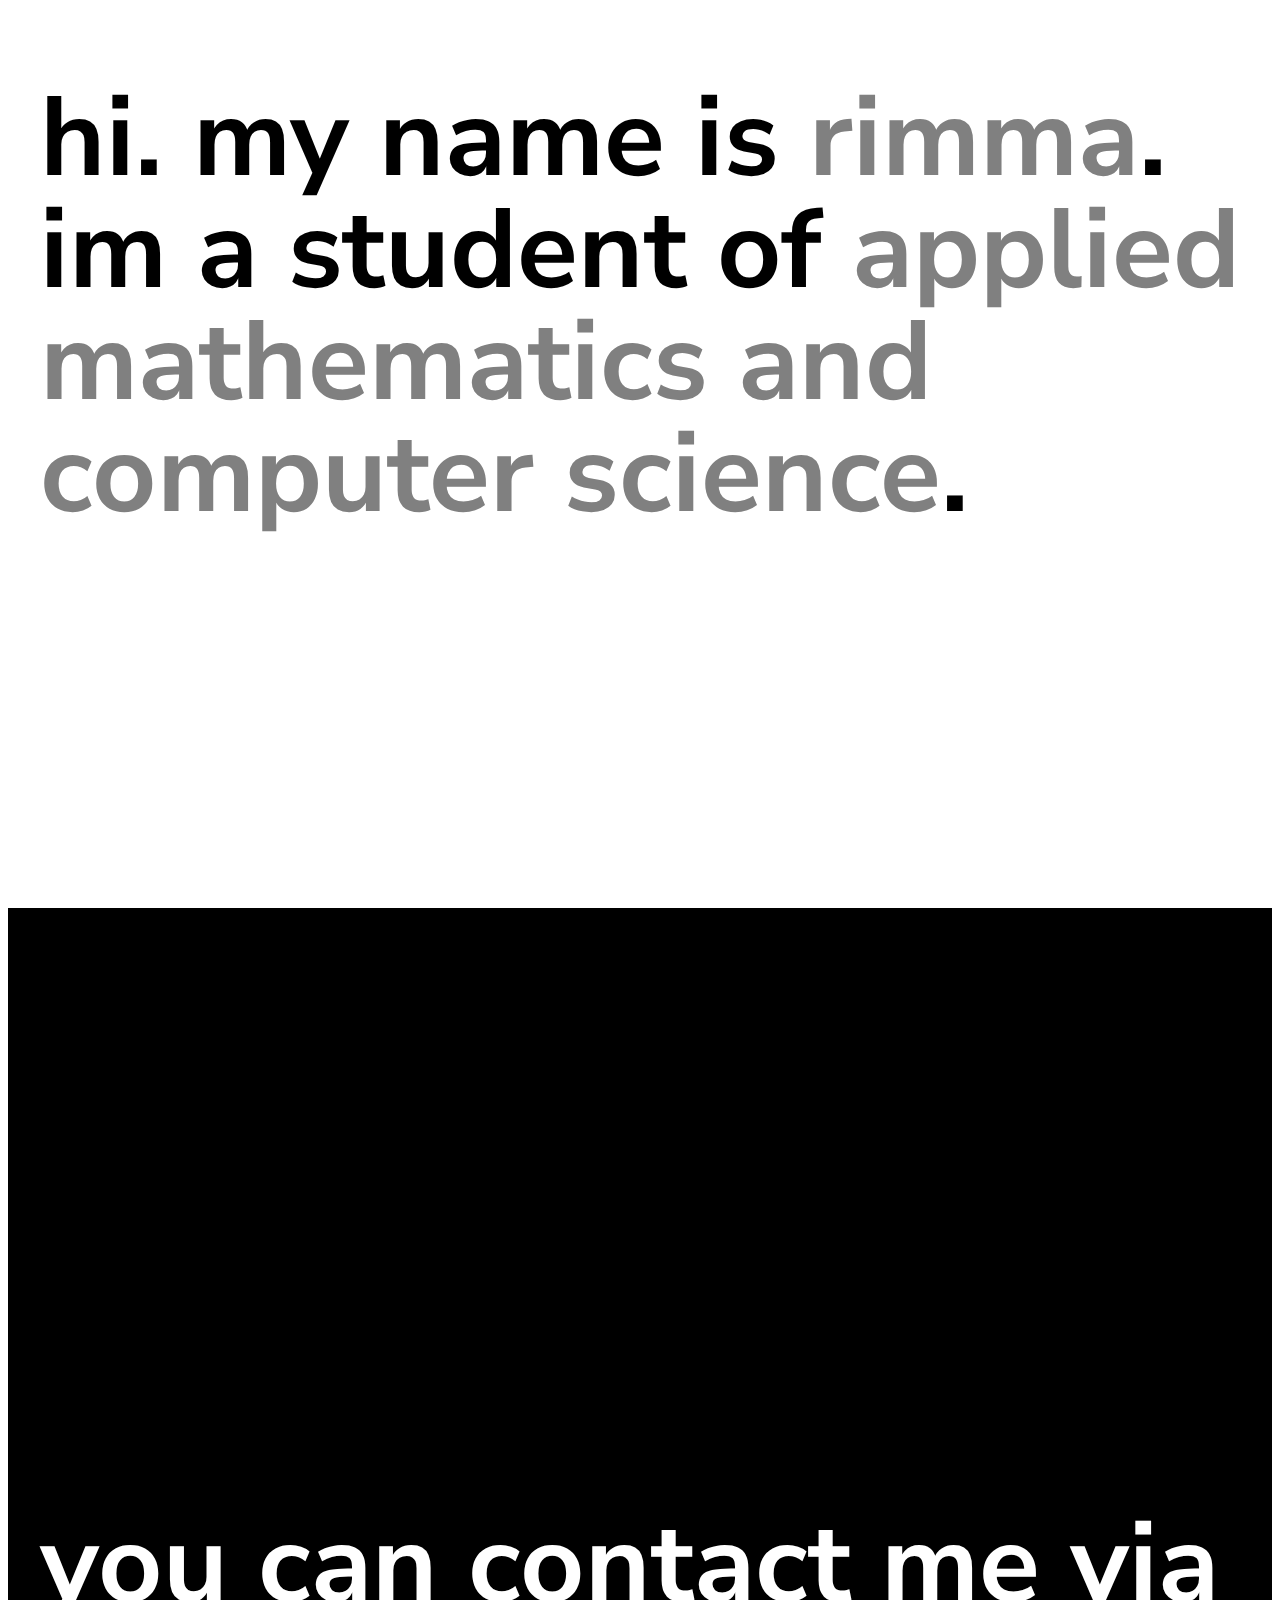
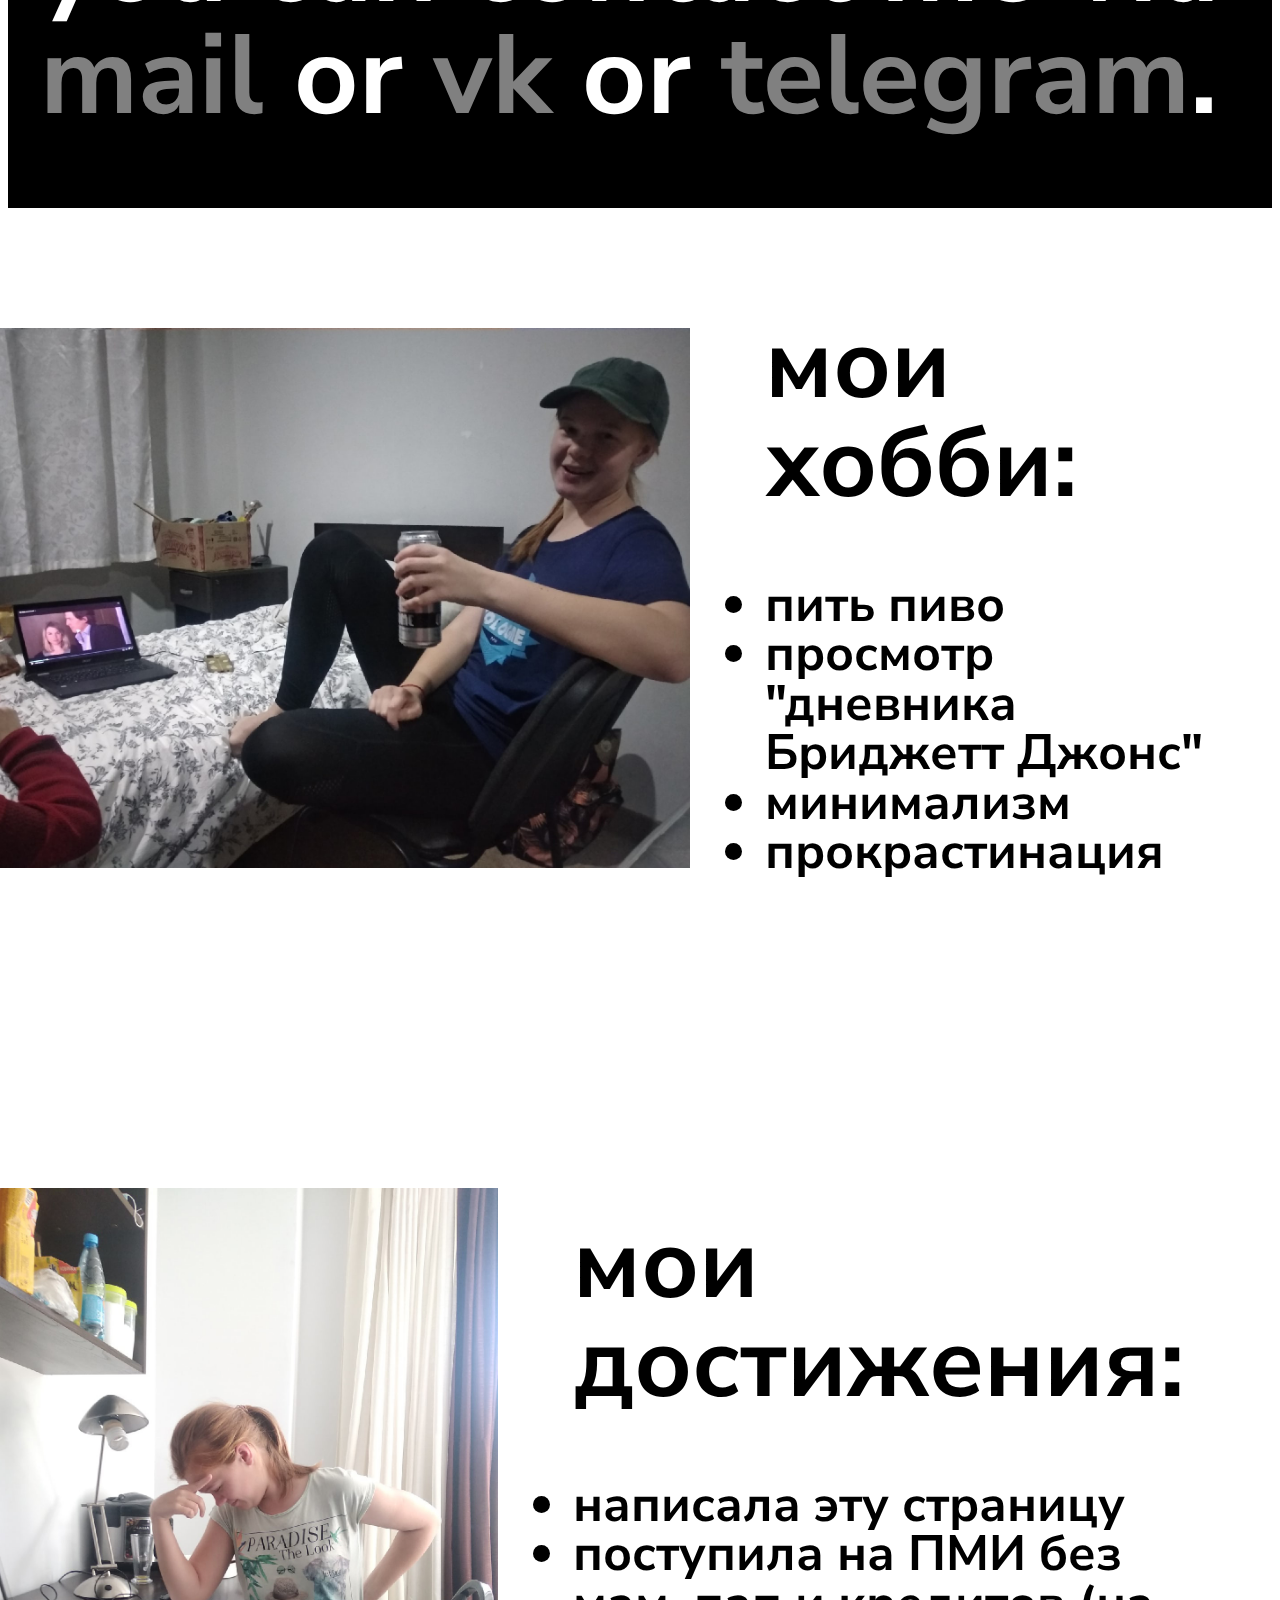
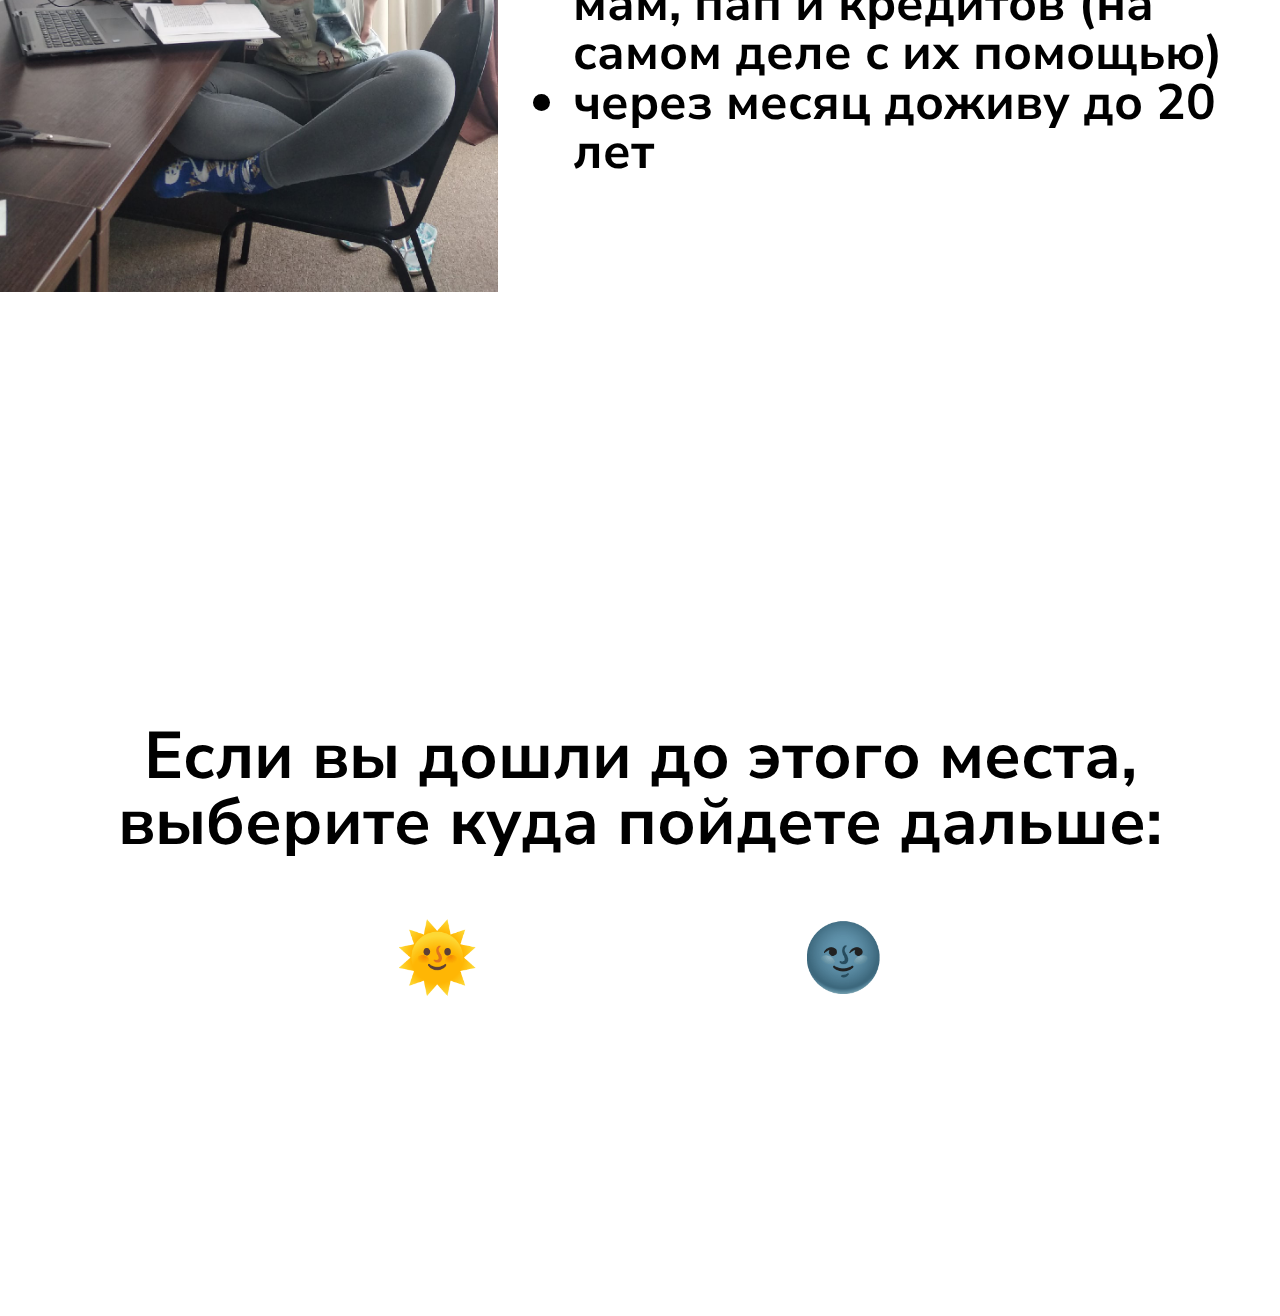
<file: index.html>
<!DOCTYPE html>
<html lang="en">
<head>
    <meta charset="UTF-8">
    <link rel="stylesheet" href="assets/css/style.css">

    <link rel="preconnect" href="https://fonts.gstatic.com">
    <link href="https://fonts.googleapis.com/css2?family=Nunito+Sans:wght@900&display=swap" 
    rel="stylesheet">
    <title>site1</title>
    <style>a { text-decoration: none;}</style>
</head>
<body link="#808080" vlink="#808080" alink="#808080">

<div class="intro">
    <div class="container">
        <h1>hi. my name is
        <a href="#contact">rimma</a>.
        im a student of
        <a href="https://www.dvfu.ru/schools/school_of_natural_sciences/the-applicant/basic-educational-programs/applied-mathematics-and-informatics.php">applied mathematics and computer science</a>.
        </h1>
    </div>
</div>

<a name="contact"></a>
<div class="secondground">
	<div class="container">
        
        <h1>you can contact me via
        <a href="mailto:rimmarque@gmail.com">mail</a>
        or 
        <a href="https://vk.com/rimmarq">vk</a>
        or
        <a href="https://telegram.me/rimmarque101">telegram</a>.
        </h1>
	</div>
</div>

<div class="thirdground">
    <div class="container">
        <img src="assets/images/beer.jpg" class="horizontalimage"/>
        <h2>
            <ul>
                <h1>мои хобби:</h1>
                <li>пить пиво</li>
                <li>просмотр "дневника Бриджетт Джонс"</li>
                <li>минимализм</li>
                <li>прокрастинация</li>   
            </ul>
        </h2>
    </div>
</div>

<div class="thirdground">
    <div class="container">
        <img src="assets/images/thoughts.jpg" class="verticalimage"/>
        <h2>
            <ul>
                <h1>мои достижения:</h1>
                <li>написала эту страницу</li>
                <li>поступила на ПМИ без мам, пап и кредитов (на самом деле с их помощью)</li>
                <li>через месяц доживу до 20 лет</li>  
            </ul>
        </h2>
    </div>
</div>
<div class="fourthground">
    <div class="container">
        <h1 style="margin-top: 35vh; text-align: center;">Если вы дошли до этого места, выберите куда пойдете дальше:
            <br /><br />
            <ul class="hr">  
                <li><a href="memes.html">&#127774;</a></li>
                <li><a href="table.html">&#127770;</a></li></h1>
                
            </ul>
    </div>
</div>
</body>
</html>
</file>
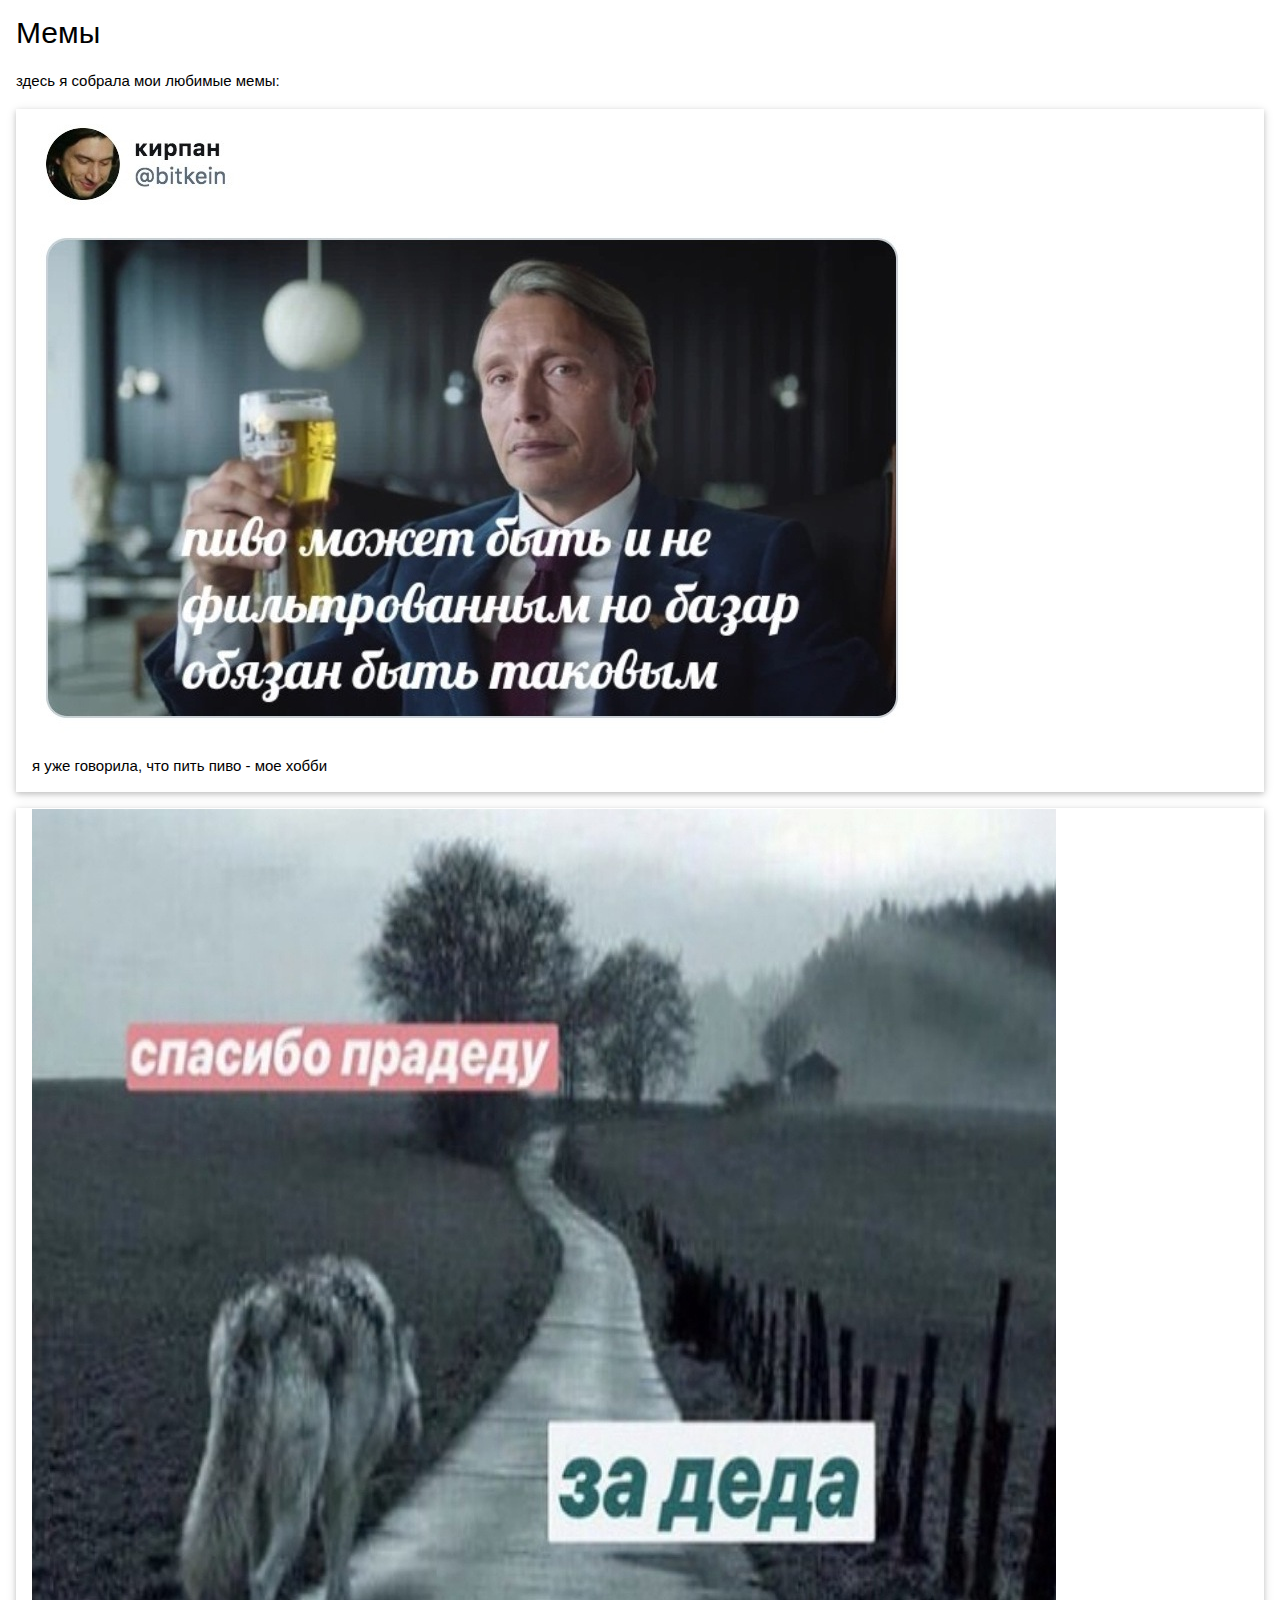
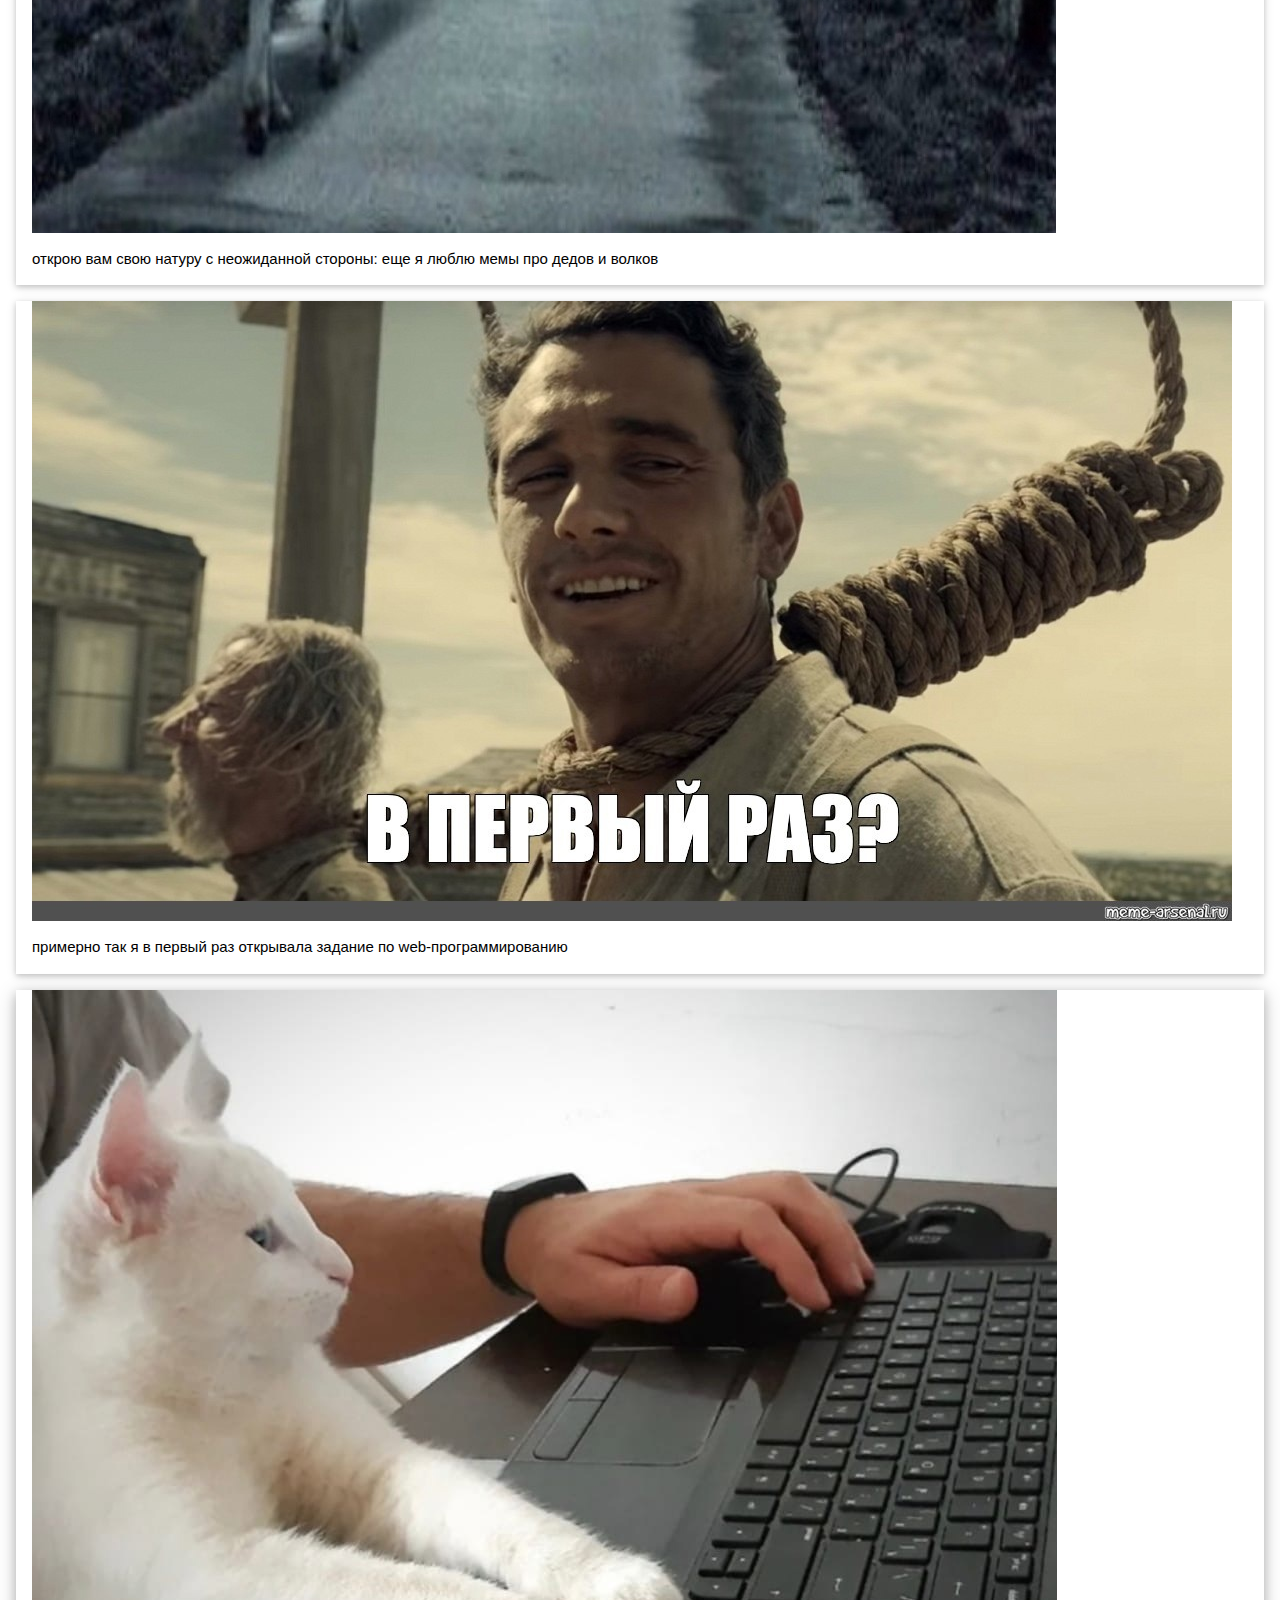
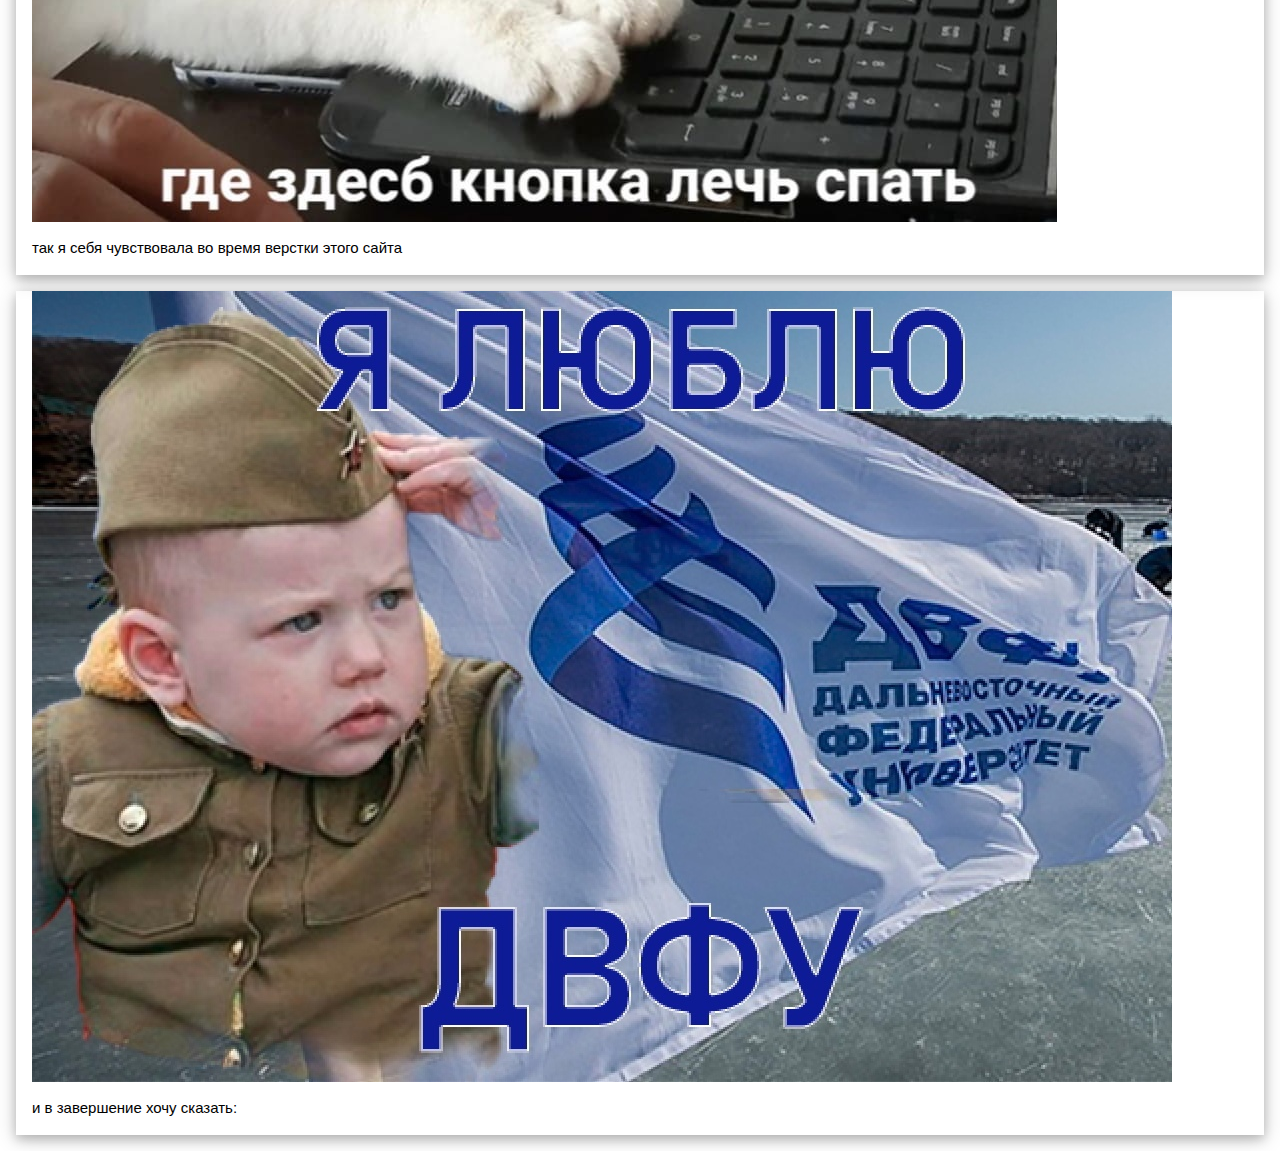
<file: memes.html>
<!DOCTYPE html>
<html lang="en">
<head>
    <meta charset="UTF-8">
    <link rel="stylesheet" href="assets/css/style.css">

    <link rel="preconnect" href="https://fonts.gstatic.com">
    <link href="https://fonts.googleapis.com/css2?family=Montserrat:wght@300&display=swap" 
    rel="stylesheet">

    <meta name="viewport" content="width=device-width, initial-scale=1">
    <link rel="stylesheet" href="https://www.w3schools.com/w3css/4/w3.css">

    <title>memes</title>
</head>
<body>
<div class="secondbody">
    <div class="w3-container">
        <h2>Мемы</h2>
        <p>здесь я собрала мои любимые мемы:</p>
      
        <div class="w3-panel w3-card"><img src="assets/images/meme_beer.jpg"><p>я уже говорила, что пить пиво - мое хобби</p></div>
        <div class="w3-panel w3-card-2"><img src="assets/images/meme_ded.jpg"><p>открою вам свою натуру с неожиданной стороны: еще я люблю мемы про дедов и волков</p></div>
        <div class="w3-panel w3-card-2"><img src="assets/images/meme_firsttime.jpg"><p>примерно так я в первый раз открывала задание по web-программированию</p></div>
        <div class="w3-panel w3-card-4"><img src="assets/images/meme_buttonsleep.jpg"><p>так я себя чувствовала во время верстки этого сайта</p></div>
        <div class="w3-panel w3-card-4"><img src="assets/images/meme_ilovefefu.jpg"><p>и в завершение хочу сказать:</p></div>
    </div>
      
</div>
</body>
</file>
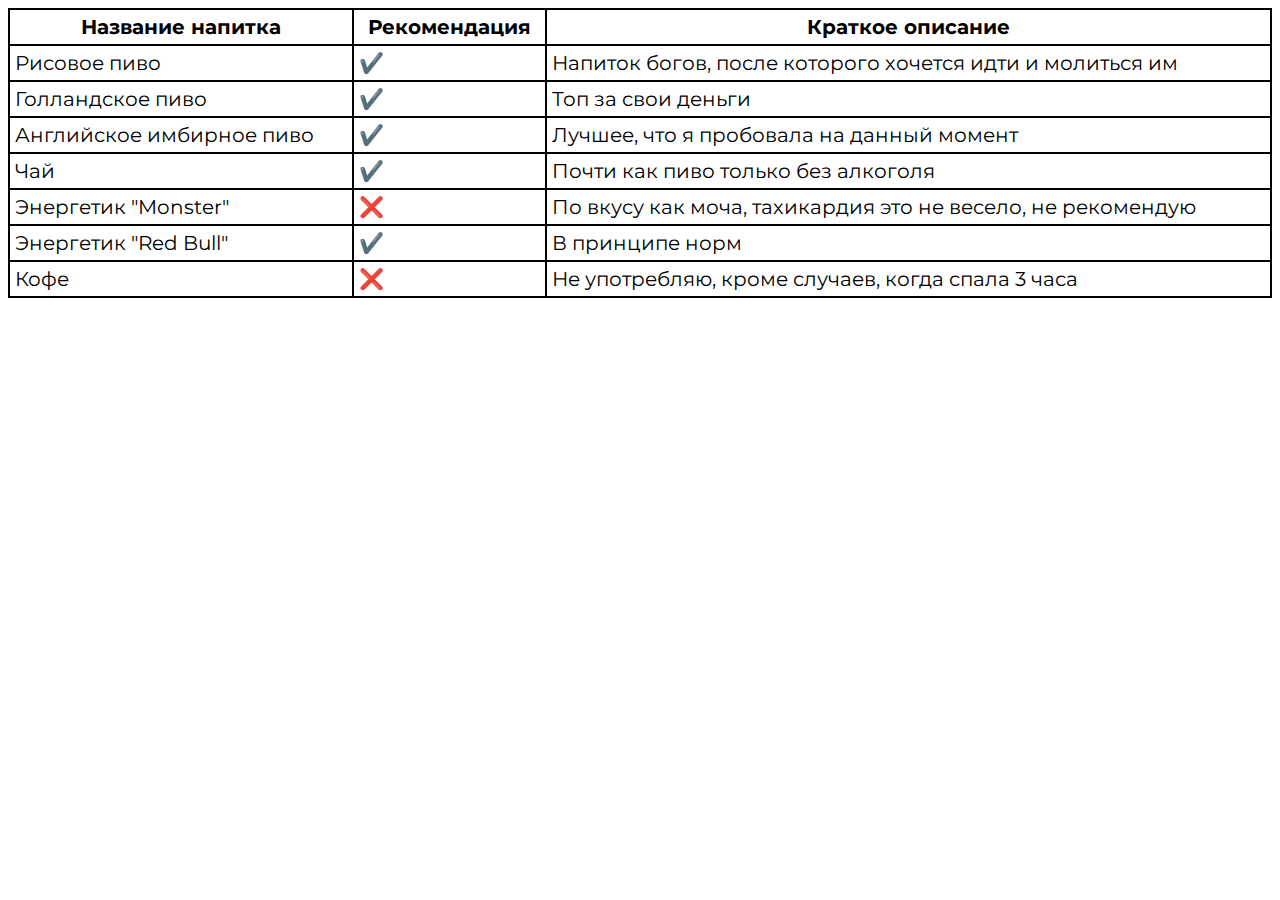
<file: table.html>
<!DOCTYPE html>
<html lang="en">
<head>
    <meta charset="UTF-8">
    <link rel="stylesheet" href="assets/css/style.css">

    <link rel="preconnect" href="https://fonts.gstatic.com">
    <link href="https://fonts.googleapis.com/css2?family=Montserrat:wght@300&display=swap" 
    rel="stylesheet">

    <title>table</title>
</head>
<body table>
<table>
    <tr><th>Название напитка</th><th>Рекомендация</th><th>Краткое описание</th></tr>
    <tr><td>Рисовое пиво</td><td>&#10004;&#65039;</td><td>Напиток богов, после которого хочется идти и молиться им</td></tr>
    <tr><td>Голландское пиво</td><td>&#10004;&#65039;</td><td>Топ за свои деньги</td></tr>
    <tr><td>Английское имбирное пиво</td><td>&#10004;&#65039;</td><td>Лучшее, что я пробовала на данный момент</td></tr>
    <tr><td>Чай</td><td>&#10004;&#65039;</td><td>Почти как пиво только без алкоголя</td></tr>
    <tr><td>Энергетик "Monster"</td><td>&#10060;</td><td>По вкусу как моча, тахикардия это не весело, не рекомендую</td></tr>
    <tr><td>Энергетик "Red Bull"</td><td>&#10004;&#65039;</td><td>В принципе норм</td></tr>
    <tr><td>Кофе</td><td>&#10060;</td><td>Не употребляю, кроме случаев, когда спала 3 часа</td></tr>
</table>
</body>
</file>
<file: assets/css/style.css>
body {
    font-family: 'Nunito Sans', sans-serif;
    font-size: 56px;
}

*,
*:before,
*:after {
	box-sizing: border-box;
}

.container {
	width: 100%;
	max-width: 1200px;
	margin: 0 auto;
    line-height: 1.0;
    display: flex;
}

.horizontalimage {
    width: 60%; 
    height: 60%;
    margin-left: -70px; 
    margin-top: 120px; 
    margin-right: 35px;
}

.verticalimage {
    width: 44%; 
    height: 44%;
    margin-left: -70px; 
    margin-top: 80px; 
    margin-right: 35px; 
    margin-bottom: 45px;
}



ul.hr {
    margin: 0;
    padding: 4px;
   }
   ul.hr li {
    display: inline;
    margin-right: 150px;
    margin-left: 150px;
    padding: 3px;
   }

.intro {
	width: 100%;
	height: 100vh;
	background: white;
}

.secondground {
	width: 100%;
	height: 100vh;
	background: black;
    color: white;
    display: flex;
    align-items: flex-end;
    justify-content: center;
}

.thirdground {
    width: 100%;
    height: 100vh;
    font-family: 'Nunito Sans', sans-serif;
    font-size: 33px;
    line-height: 1.5;
}

.fourthground {
    width: 100%;
    height: 100vh;
    font-size: 33px;
}

table {
    font-family: 'Montserrat', sans-serif;
    font-size: 20px;
    width: 100%;
    background:black;
    color: black;
    border-spacing: 2px;
   }
   td, th {
    background: white;
    padding: 5px;
   }
</file>
